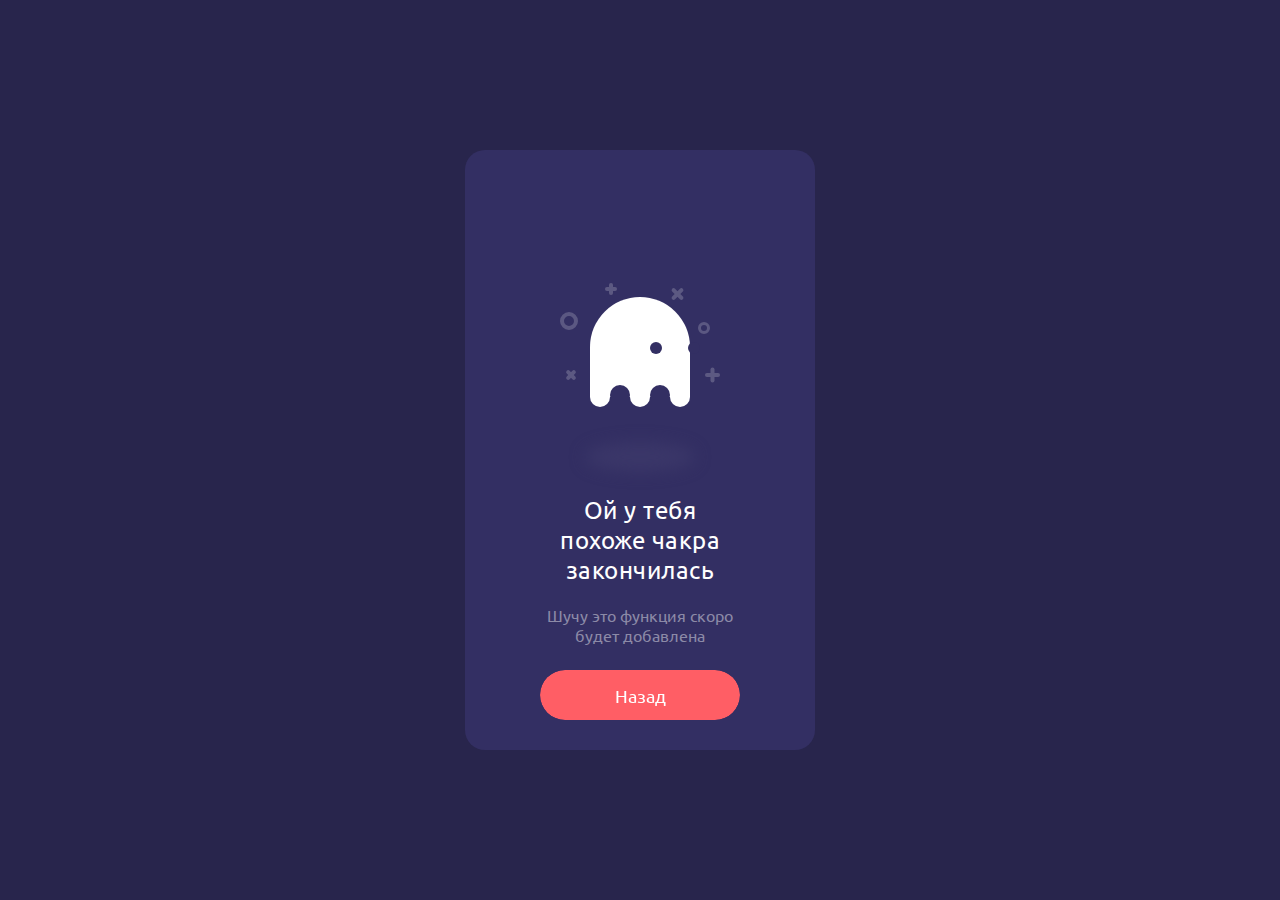
<file: Clone__2.0 YYYY/index.html>
<!DOCTYPE html>
<html lang="en" >
<head>
  <meta charset="UTF-8">
  <title>CodePen - Ghost Page | 404 </title>
  <link rel="stylesheet" href="./style2.css">

</head>
<body>
<!-- partial:index.partial.html -->
<div class="box">
  <div class="box__ghost">
    <div class="symbol"></div>
    <div class="symbol"></div>
    <div class="symbol"></div>
    <div class="symbol"></div>
    <div class="symbol"></div>
    <div class="symbol"></div>
    
    <div class="box__ghost-container">
      <div class="box__ghost-eyes">
        <div class="box__eye-left"></div>
        <div class="box__eye-right"></div>
      </div>
      <div class="box__ghost-bottom">
        <div></div>
        <div></div>
        <div></div>
        <div></div>
        <div></div>
      </div>
    </div>
    <div class="box__ghost-shadow"></div>
  </div>
  
  <div class="box__description">
    <div class="box__description-container">
      <div class="box__description-title">Ой у тебя похоже чакра закончилась</div>
      <div class="box__description-text">Шучу это функция скоро будет добавлена</div>
    </div>
    
    <a href="index2.html" target="_blank" class="box__button">Назад</a>
    
  </div>
  
</div>
<!-- partial -->
  <script src='https://cdnjs.cloudflare.com/ajax/libs/jquery/2.1.3/jquery.min.js'></script><script  src="./script.js"></script>

</body>
</html>
</file>
<file: Clone__2.0 YYYY/style2.css>
@import url(https://fonts.googleapis.com/css?family=Ubuntu);
html, body {
  background: #28254C;
  font-family: "Ubuntu";
}

* {
  box-sizing: border-box;
}

.box {
  width: 350px;
  height: 100%;
  max-height: 600px;
  min-height: 450px;
  background: #332F63;
  border-radius: 20px;
  position: absolute;
  left: 50%;
  top: 50%;
  transform: translate(-50%, -50%);
  padding: 30px 50px;
}
.box .box__ghost {
  padding: 15px 25px 25px;
  position: absolute;
  left: 50%;
  top: 30%;
  transform: translate(-50%, -30%);
}
.box .box__ghost .symbol:nth-child(1) {
  opacity: 0.2;
  animation: shine 4s ease-in-out 3s infinite;
}
.box .box__ghost .symbol:nth-child(1):before, .box .box__ghost .symbol:nth-child(1):after {
  content: "";
  width: 12px;
  height: 4px;
  background: #fff;
  position: absolute;
  border-radius: 5px;
  bottom: 65px;
  left: 0;
}
.box .box__ghost .symbol:nth-child(1):before {
  transform: rotate(45deg);
}
.box .box__ghost .symbol:nth-child(1):after {
  transform: rotate(-45deg);
}
.box .box__ghost .symbol:nth-child(2) {
  position: absolute;
  left: -5px;
  top: 30px;
  height: 18px;
  width: 18px;
  border: 4px solid;
  border-radius: 50%;
  border-color: #fff;
  opacity: 0.2;
  animation: shine 4s ease-in-out 1.3s infinite;
}
.box .box__ghost .symbol:nth-child(3) {
  opacity: 0.2;
  animation: shine 3s ease-in-out 0.5s infinite;
}
.box .box__ghost .symbol:nth-child(3):before, .box .box__ghost .symbol:nth-child(3):after {
  content: "";
  width: 12px;
  height: 4px;
  background: #fff;
  position: absolute;
  border-radius: 5px;
  top: 5px;
  left: 40px;
}
.box .box__ghost .symbol:nth-child(3):before {
  transform: rotate(90deg);
}
.box .box__ghost .symbol:nth-child(3):after {
  transform: rotate(180deg);
}
.box .box__ghost .symbol:nth-child(4) {
  opacity: 0.2;
  animation: shine 6s ease-in-out 1.6s infinite;
}
.box .box__ghost .symbol:nth-child(4):before, .box .box__ghost .symbol:nth-child(4):after {
  content: "";
  width: 15px;
  height: 4px;
  background: #fff;
  position: absolute;
  border-radius: 5px;
  top: 10px;
  right: 30px;
}
.box .box__ghost .symbol:nth-child(4):before {
  transform: rotate(45deg);
}
.box .box__ghost .symbol:nth-child(4):after {
  transform: rotate(-45deg);
}
.box .box__ghost .symbol:nth-child(5) {
  position: absolute;
  right: 5px;
  top: 40px;
  height: 12px;
  width: 12px;
  border: 3px solid;
  border-radius: 50%;
  border-color: #fff;
  opacity: 0.2;
  animation: shine 1.7s ease-in-out 7s infinite;
}
.box .box__ghost .symbol:nth-child(6) {
  opacity: 0.2;
  animation: shine 2s ease-in-out 6s infinite;
}
.box .box__ghost .symbol:nth-child(6):before, .box .box__ghost .symbol:nth-child(6):after {
  content: "";
  width: 15px;
  height: 4px;
  background: #fff;
  position: absolute;
  border-radius: 5px;
  bottom: 65px;
  right: -5px;
}
.box .box__ghost .symbol:nth-child(6):before {
  transform: rotate(90deg);
}
.box .box__ghost .symbol:nth-child(6):after {
  transform: rotate(180deg);
}
.box .box__ghost .box__ghost-container {
  background: #fff;
  width: 100px;
  height: 100px;
  border-radius: 100px 100px 0 0;
  position: relative;
  margin: 0 auto;
  animation: upndown 3s ease-in-out infinite;
}
.box .box__ghost .box__ghost-container .box__ghost-eyes {
  position: absolute;
  left: 50%;
  top: 45%;
  height: 12px;
  width: 70px;
}
.box .box__ghost .box__ghost-container .box__ghost-eyes .box__eye-left {
  width: 12px;
  height: 12px;
  background: #332F63;
  border-radius: 50%;
  margin: 0 10px;
  position: absolute;
  left: 0;
}
.box .box__ghost .box__ghost-container .box__ghost-eyes .box__eye-right {
  width: 12px;
  height: 12px;
  background: #332F63;
  border-radius: 50%;
  margin: 0 10px;
  position: absolute;
  right: 0;
}
.box .box__ghost .box__ghost-container .box__ghost-bottom {
  display: flex;
  position: absolute;
  top: 100%;
  left: 0;
  right: 0;
}
.box .box__ghost .box__ghost-container .box__ghost-bottom div {
  flex-grow: 1;
  position: relative;
  top: -10px;
  height: 20px;
  border-radius: 100%;
  background-color: #fff;
}
.box .box__ghost .box__ghost-container .box__ghost-bottom div:nth-child(2n) {
  top: -12px;
  margin: 0 0px;
  border-top: 15px solid #332F63;
  background: transparent;
}
.box .box__ghost .box__ghost-shadow {
  height: 20px;
  box-shadow: 0 50px 15px 5px #3B3769;
  border-radius: 50%;
  margin: 0 auto;
  animation: smallnbig 3s ease-in-out infinite;
}
.box .box__description {
  position: absolute;
  bottom: 30px;
  left: 50%;
  transform: translateX(-50%);
}
.box .box__description .box__description-container {
  color: #fff;
  text-align: center;
  width: 200px;
  font-size: 16px;
  margin: 0 auto;
}
.box .box__description .box__description-container .box__description-title {
  font-size: 24px;
  letter-spacing: 0.5px;
}
.box .box__description .box__description-container .box__description-text {
  color: #8C8AA7;
  line-height: 20px;
  margin-top: 20px;
}
.box .box__description .box__button {
  display: block;
  position: relative;
  background: #FF5E65;
  border: 1px solid transparent;
  border-radius: 50px;
  height: 50px;
  text-align: center;
  text-decoration: none;
  color: #fff;
  line-height: 50px;
  font-size: 18px;
  padding: 0 70px;
  white-space: nowrap;
  margin-top: 25px;
  transition: background 0.5s ease;
  overflow: hidden;
  -webkit-mask-image: -webkit-radial-gradient(white, black);
}
.box .box__description .box__button:before {
  content: "";
  position: absolute;
  width: 20px;
  height: 100px;
  background: #fff;
  bottom: -25px;
  left: 0;
  border: 2px solid #fff;
  transform: translateX(-50px) rotate(45deg);
  transition: transform 0.5s ease;
}
.box .box__description .box__button:hover {
  background: transparent;
  border-color: #fff;
}
.box .box__description .box__button:hover:before {
  transform: translateX(250px) rotate(45deg);
}

@keyframes upndown {
  0% {
    transform: translateY(5px);
  }
  50% {
    transform: translateY(15px);
  }
  100% {
    transform: translateY(5px);
  }
}
@keyframes smallnbig {
  0% {
    width: 90px;
  }
  50% {
    width: 100px;
  }
  100% {
    width: 90px;
  }
}
@keyframes shine {
  0% {
    opacity: 0.2;
  }
  25% {
    opacity: 0.1;
  }
  50% {
    opacity: 0.2;
  }
  100% {
    opacity: 0.2;
  }
}
</file>
